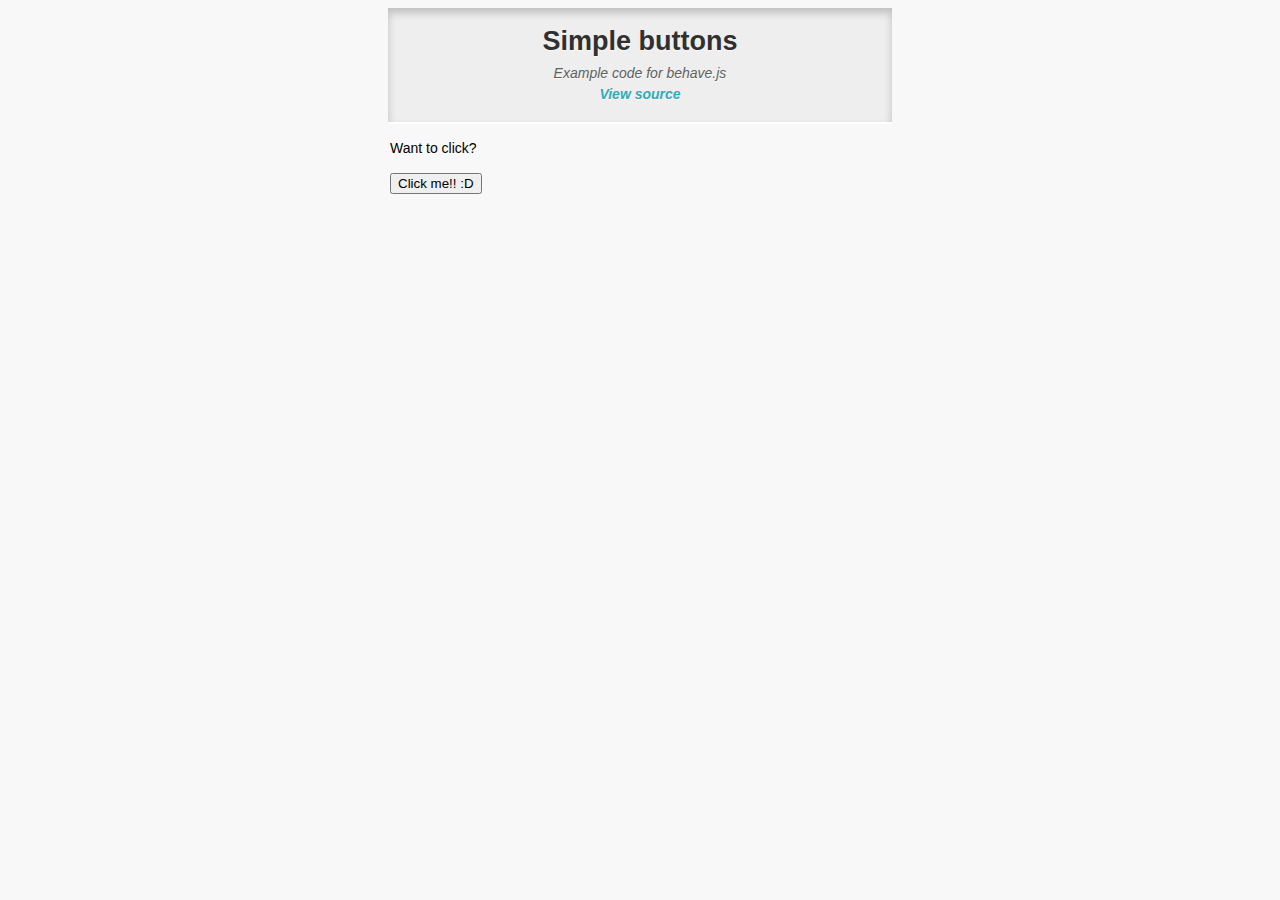
<file: examples/01-simple-button/index.html>
<!DOCTYPE>
<html>
<head>
  <title>Simple buttons example</title>
  <link rel="stylesheet" href="example.css" />
  <script src="../_shared/jquery-1.3.2.js"></script>
  <script src="../../behave.js"></script>
  <script src="example.js"></script>
</head>
<body>
  <div class="mainwrap">
  
    <header>
      <h1>Simple buttons</h1>
      <p>Example code for behave.js</p>
      <p><a href="example.js">View source</a></p>
    </header>

    <div>
      <p>Want to click?</p>
      <button></button>
    </div>

  
  </div>
</body>
</html>
</file>
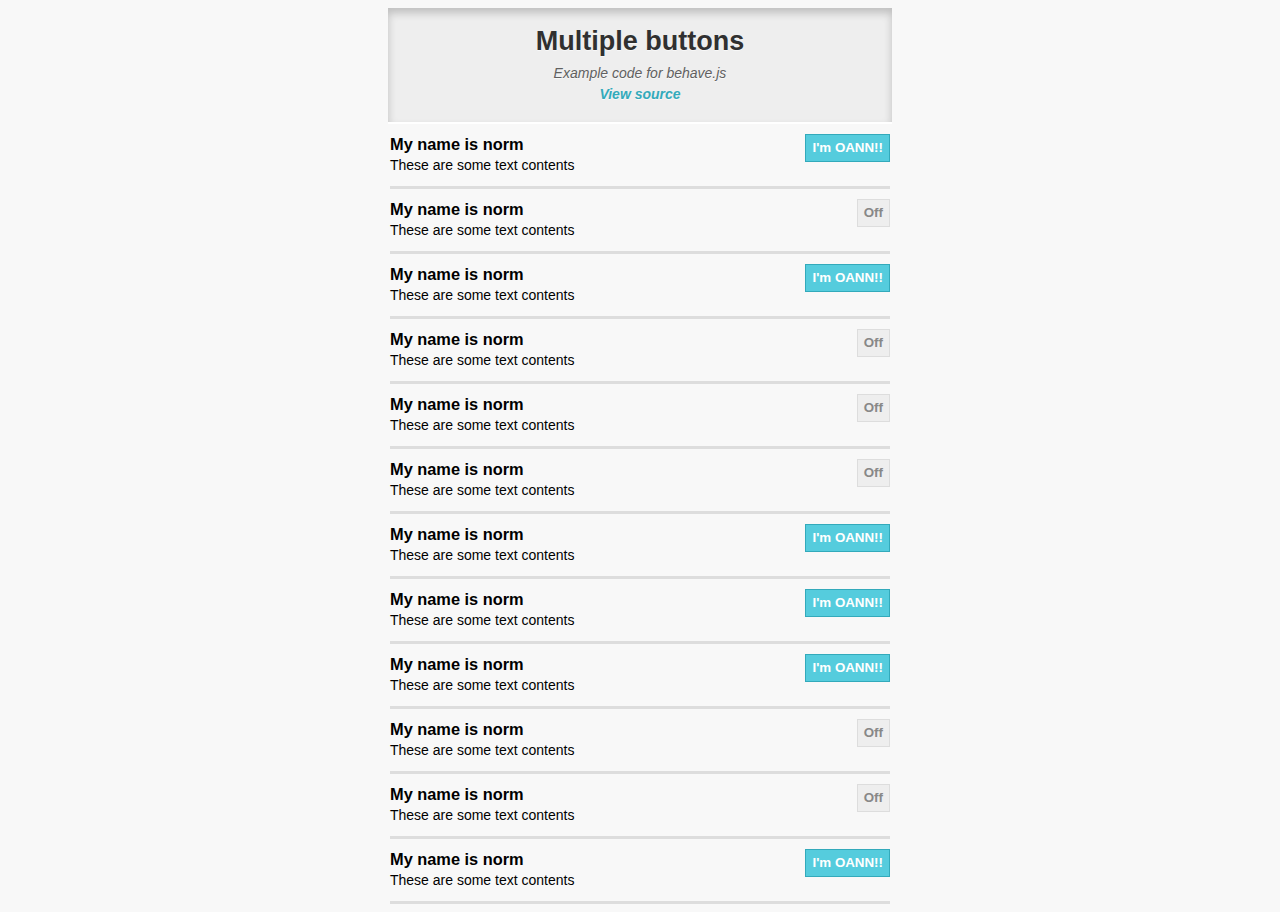
<file: examples/02-multiple-buttons/index.html>
<!DOCTYPE>
<html>
<head>
  <title>Multiple buttons example</title>
  <link rel="stylesheet" href="example.css" />
  <script src="../_shared/jquery-1.3.2.js"></script>
  <script src="../../behave.js"></script>
  <script src="example.js"></script>
</head>
<body>
  <div class="mainwrap">

    <header>
      <h1>Multiple buttons</h1>
      <p>Example code for behave.js</p>
      <p><a href="example.js">View source</a></p>
    </header>

    <ul>
      <li class="row">
        <div class="butt"><button class="on">On</button></div>
        <h3>My name is norm</h3>
        <div>These are some text contents</div>
      </li>
      <li class="row">
        <div class="butt"><button class="off">Off</button></div>
        <h3>My name is norm</h3>
        <div>These are some text contents</div>
      </li>
      <li class="row">
        <div class="butt"><button class="on">On</button></div>
        <h3>My name is norm</h3>
        <div>These are some text contents</div>
      </li>
      <li class="row">
        <div class="butt"><button class="off">Off</button></div>
        <h3>My name is norm</h3>
        <div>These are some text contents</div>
      </li>
      <li class="row">
        <div class="butt"><button class="off">Off</button></div>
        <h3>My name is norm</h3>
        <div>These are some text contents</div>
      </li>
      <li class="row">
        <div class="butt"><button class="off">Off</button></div>
        <h3>My name is norm</h3>
        <div>These are some text contents</div>
      </li>
      <li class="row">
        <div class="butt"><button class="on">On</button></div>
        <h3>My name is norm</h3>
        <div>These are some text contents</div>
      </li>
      <li class="row">
        <div class="butt"><button class="on">On</button></div>
        <h3>My name is norm</h3>
        <div>These are some text contents</div>
      </li>
      <li class="row">
        <div class="butt"><button class="on">On</button></div>
        <h3>My name is norm</h3>
        <div>These are some text contents</div>
      </li>
      <li class="row">
        <div class="butt"><button class="off">Off</button></div>
        <h3>My name is norm</h3>
        <div>These are some text contents</div>
      </li>
      <li class="row">
        <div class="butt"><button class="off">Off</button></div>
        <h3>My name is norm</h3>
        <div>These are some text contents</div>
      </li>
      <li class="row">
        <div class="butt"><button class="on">On</button></div>
        <h3>My name is norm</h3>
        <div>These are some text contents</div>
      </li>
    </ul>


  </div>
</body>
</html>
</file>
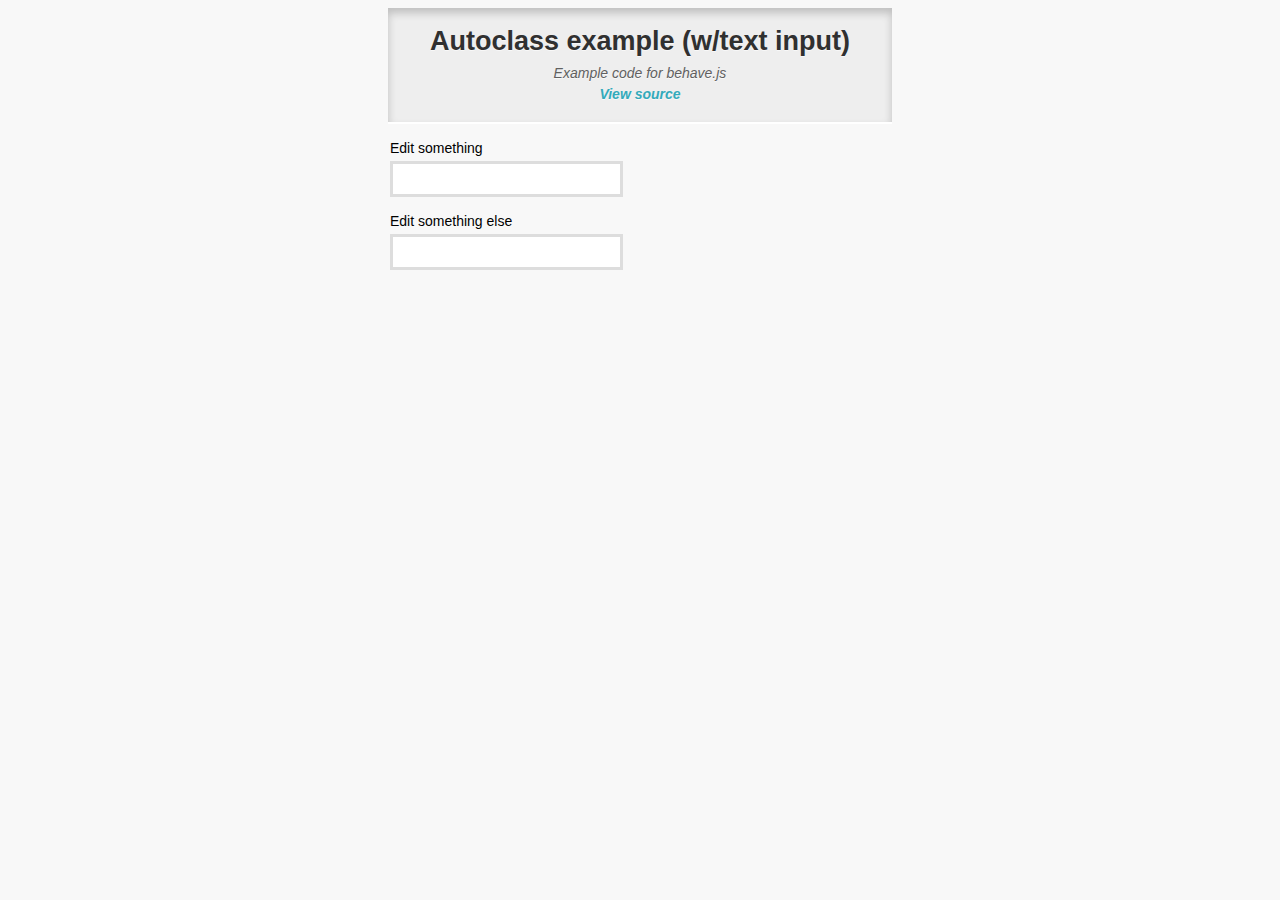
<file: examples/03-textinput-w-autoclass/index.html>
<!DOCTYPE>
<html>
<head>
  <title>Autoclass example (w/text input)</title>
  <link rel="stylesheet" href="example.css" />
  <script src="../_shared/jquery-1.3.2.js"></script>
  <script src="../../behave.js"></script>
  <script src="example.js"></script>
</head>
<body>
  <div class="mainwrap">
    <header>
      <h1>Autoclass example (w/text input)</h1>
      <p>Example code for behave.js</p>
      <p><a href="example.js">View source</a></p>
    </header>
    <div>
      <p>Edit something</p>
      <input type="text" value="" />
      <p>Edit something else</p>
      <input type="text" value="" />
    </div>
  </div>
</body>
</html>
</file>
<file: examples/01-simple-button/example.css>
@import "../_shared/global-examples-styles.css";
</file>
<file: examples/02-multiple-buttons/example.css>
@import "../_shared/global-examples-styles.css";
h3 {
  margin: 0;
}

ul, ul li {
  margin: 0;
  padding: 0;
  list-style:none;
  display:block;
}

.row {
  padding: 10px 0;
  border-bottom:3px solid #DDD;
}

.row .butt {
  float: right;
  width: auto;
}

.row button {
  line-height: 24px;
  border:1px solid #DDD;
  background: #F8F8F8;
  font-weight: bold; 
  cursor:pointer;
}

.row button.on {
  background: #5CD;
  border-color: #3AB;
  color: white;
}
.row button.on:hover {
  background: #6DE;
  border-color: #189;
}

.row button.off {
  background: #EEE;
  background-image: -moz-linear-gradient(top, #FFF, #EEE);
  color: #888;
}

.row button.off:hover {
  background: white;
  background-image: -moz-linear-gradient(top, #FFF, #FFF);
  color: #888;
}

.row button.working {
  color: #CCC;
  background: #EEE;
  border-color: #EEE;
  cursor:default;
}
</file>
<file: examples/03-textinput-w-autoclass/example.css>
@import "../_shared/global-examples-styles.css";


input {
  border: 3px solid #000;
  padding: 6 10px;
  font-size: 16px;
  line-height: 16px;
  margin-top: -12px;
}

input.inactive {
  border-color: #DDD;
}

input.active {
  border-color: lime;
}
</file>
